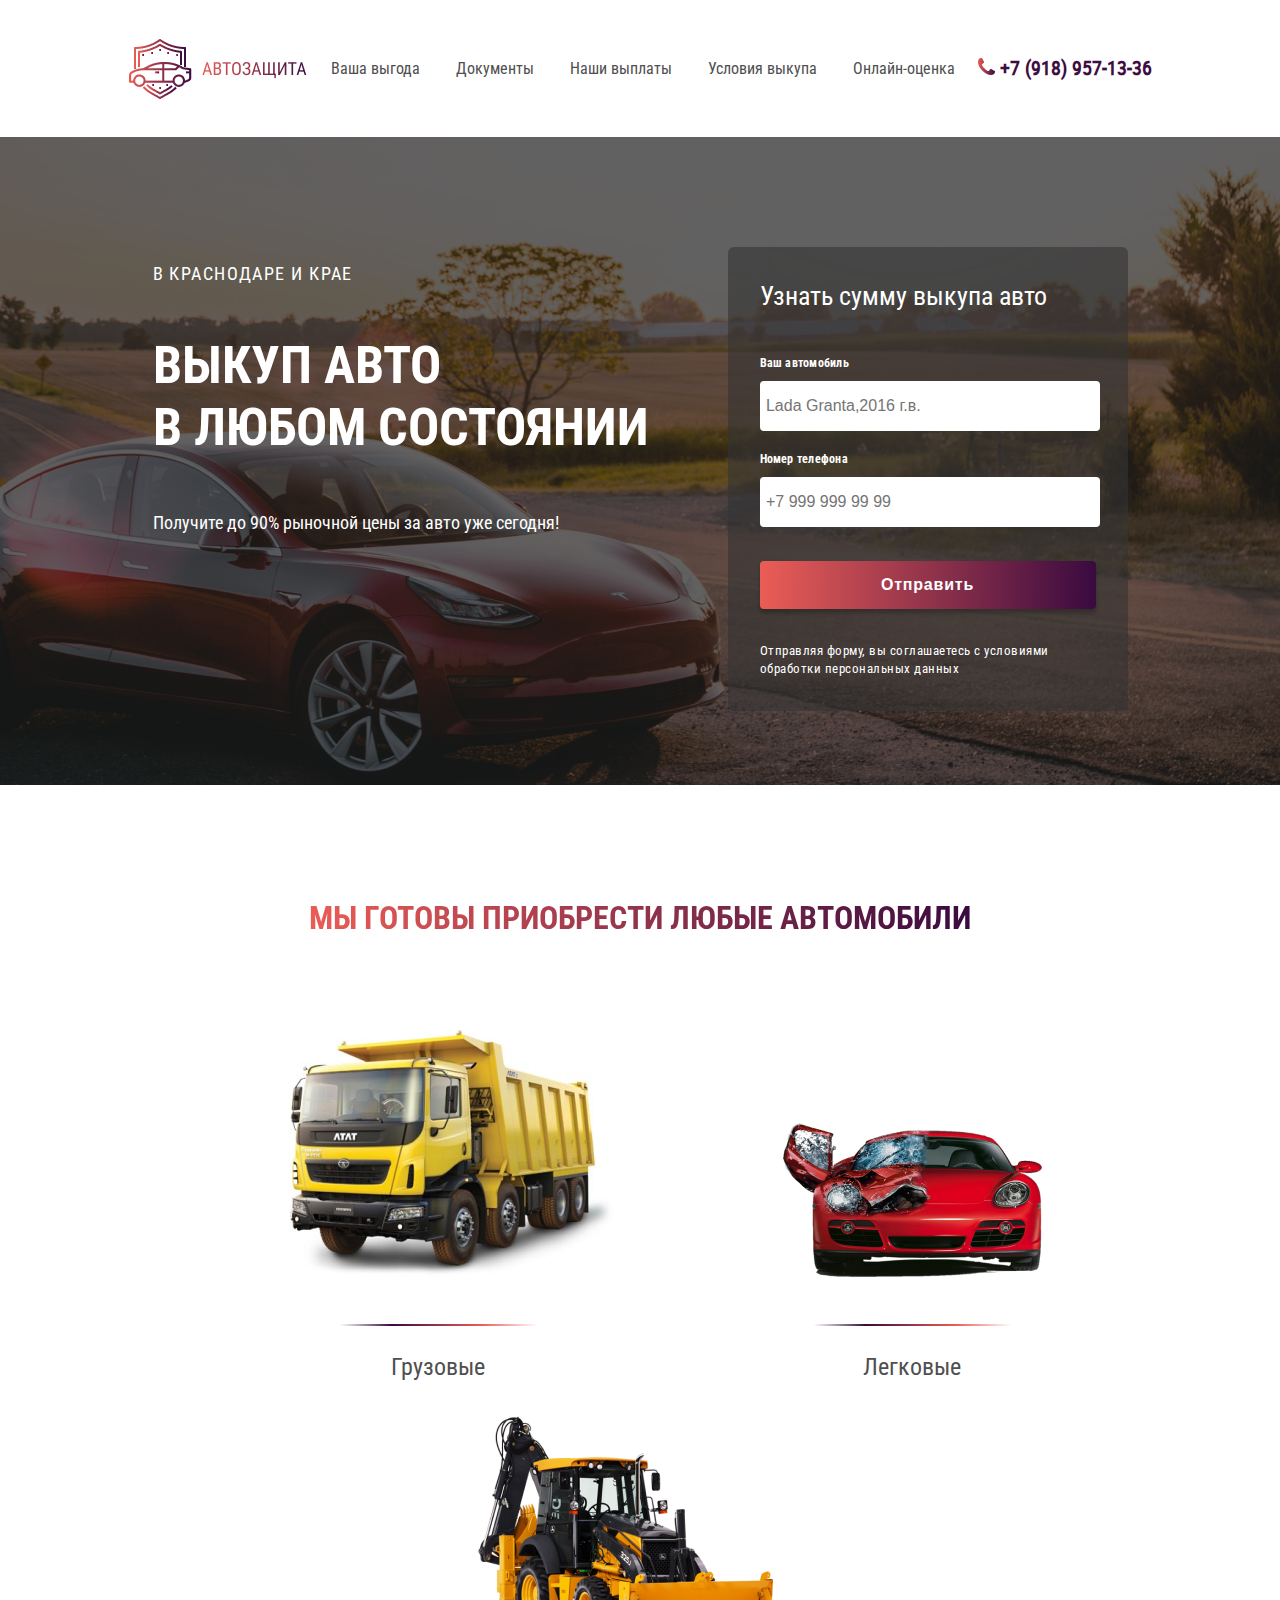
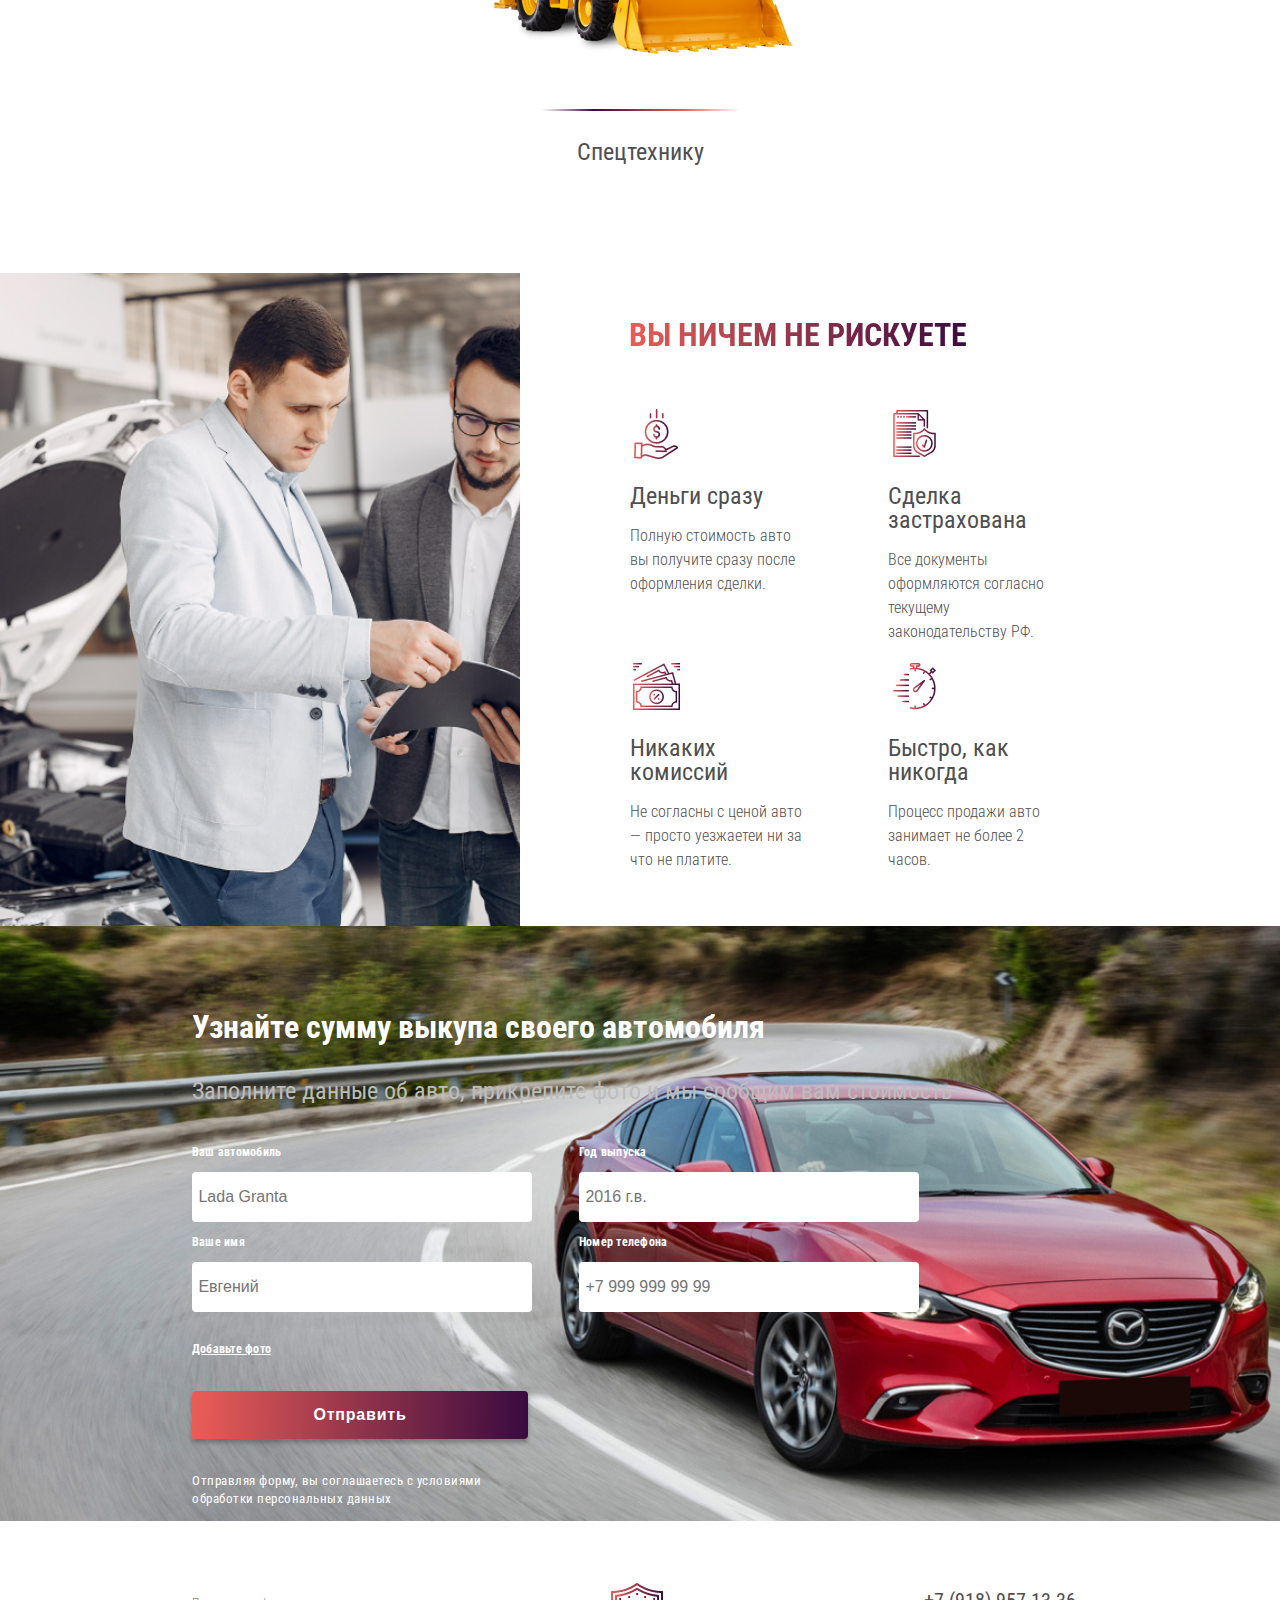
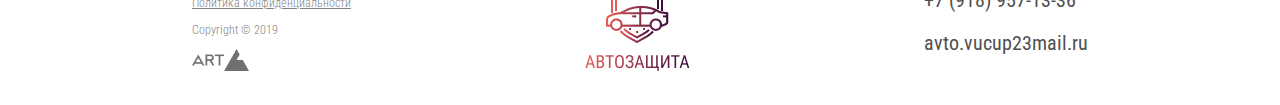
<file: index.html>
<!DOCTYPE html>
<html lang="en">
<head>
    <meta charset="UTF-8">
    <meta name="viewport" content="width=device-width, initial-scale=1.0">
    <link rel="stylesheet" href="css/style.css">
    <link rel="preconnect" href="https://fonts.gstatic.com">
    <link href="https://fonts.googleapis.com/css2?family=Roboto+Condensed:wght@300;400;700&display=swap" rel="stylesheet">
    <title>testArt6</title>
</head>
<body>
    <div class="header">
        <div class="main__header">
            <div class="header-logo">
                <img src="img/logo.png" alt="Логотип фирмы">
            </div>
            <div class="header__menu">
                <ul class="menu__list">
                    <li class="list-item">
                        <a href="#">
                            Ваша выгода
                        </a>
                    </li>
                    <li class="list-item">
                        <a href="#">
                            Документы
                        </a>
                    </li>
                    <li class="list-item">
                        <a href="#">
                            Наши выплаты
                        </a>
                    </li>
                    <li class="list-item">
                        <a href="#">
                            Условия выкупа
                        </a>
                    </li>
                    <li class="list-item">
                        <a href="#">
                            Онлайн-оценка
                        </a>
                    </li>
                </ul>
            </div>
            <div class="header-phone">
                <p>
                    <img src="img/phone.png" alt="">
                    +7 (918) 957-13-36
                </p>
            </div>
        </div>

        <div class="header__picture">
            <div class="picture-cover">
                <div class="picture-container">
                    <div class="picture__description">
                        <p class="region-description">
                            В Краснодаре и крае
                        </p>
                        <span>
                            <p>
                                выкуп авто
                            <br>
                                в любом состоянии
                            </p>
                        </span>
                        <p class="price-description">
                            Получите до 90% рыночной цены за авто уже сегодня!
                        </p>
                    </div>
                    <div class="picture__form">
                        <div class="sum-form">
                            <form>
                                <p class="form-header">
                                    Узнать сумму выкупа авто
                                </p>
                                <p class="input-name" >
                                    Ваш автомобиль<br>
                                </p>
                                <input placeholder=" Ladа Granta,2016 г.в." type="text">
                                <p  class="input-name">
                                    Номер телефона<br>
                                </p>
                                <input placeholder=" +7 999 999 99 99" type="tel">
                                <div class="button header-button">
                                    <button class="btn">
                                        Отправить
                                    </button>
                                    <p class="form-agreement">
                                        Отправляя форму, вы соглашаетесь с условиями
                                        <br>
                                        обработки персональных данных
                                    </p>
                                </div>
                            </form>
                        </div>
                    </div>
                </div>
            </div>
        </div>
    </div>
    <div class="section-car">
        <h2>
            <span class="title__text">Мы готовы приобрести любые автомобили</span>
        </h2>
        <div class="cars__model">
            <a href="#">
                <div class="model__heavy">
                    <img src="img/heavy.png" alt="">
                    <hr>
                    <p class="model__text">
                        Грузовые
                    </p>
                </div>
            </a>
            <a href="#">
                <div class="model__light">
                    <img src="img/light.png" alt="">
                    <hr>
                    <p class="model__text">
                        Легковые
                    </p>
                </div>
            </a>
            <a href="#">
                <div class="model__special">
                    <img src="img/special.png" alt="">
                    <hr>
                    <p class="model__text">
                        Спецтехнику
                    </p>
                </div>
            </a>
        </div>
    </div>
    <div class="section-conditions ">
        <div class="conditions">
            <div class="condition__picture">
                <img src="img/guys.png" alt="">
            </div>
            <div class="condition__table">
                <div class="condition__title">
                    <h3>
                        <span class="title__text">Вы ничем не рискуете</span>
                    </h3>
                </div>
                <div class="table__item">
                    <img src="img/hand.png" alt="">
                    <h4 class="table__item-title">
                        Деньги сразу
                    </h4>
                    <p class="table__item-text">
                        Полную стоимость авто вы получите сразу после оформления сделки.
                    </p>
                </div>
                <div class="table__item">
                    <img src="img/calendar.png" alt="">
                    <h4 class="table__item-title">
                        Сделка застрахована
                    </h4>
                    <p class="table__item-text">
                        Все документы оформляются
                        согласно текущему законодательству РФ.
                    </p>
                </div>
                <div class="table__item">
                    <img src="img/money.png" alt="">
                    <h4 class="table__item-title">
                        Никаких комиссий
                    </h4>
                    <p class="table__item-text">
                        Не согласны с ценой авто — просто уезжаетеи ни за что не платите.
                    </p>
                </div>
                <div class="table__item">
                    <img src="img/time.png" alt="">
                    <h4 class="table__item-title">
                        Быстро, как никогда
                    </h4>
                    <p class="table__item-text">
                        Процесс продажи авто занимает не более 2 часов.
                    </p>
                </div>
            </div>
        </div>
    </div>
    <div class="footer">
        <div class="footer-picture">
            <div class="footer__form-wrapper container">
                <div class="footer__form-title">
                    <h6>
                        Узнайте сумму выкупа своего автомобиля
                    </h6>
                    <p class="footer__form-subtitle">
                        Заполните данные об авто, прикрепите фото и мы сообщим вам стоимость
                    </p>
                </div>
                <div>
                    <form class="footer__form-main">
                        <div class="footer__form">
                            <p>
                                Ваш автомобиль<br>
                            </p>
                            <input class="footer-input" placeholder=" Lada Granta" type="text">
                            <p>
                                Ваше имя<br>
                            </p>
                            <input class="footer-input" placeholder=" Евгений" type="tel">
                        </div>
                        <div class="footer__form">
                            <p>
                                Год выпуска<br>
                            </p>
                            <input class="footer-input" placeholder=" 2016 г.в." type="text">

                            <p>
                                Номер телефона<br>
                            </p>
                            <input class="footer-input" placeholder=" +7 999 999 99 99" type="tel">
                        </div>
                    </form>
                </div>
                <div class="send-button">
                    <div class="add-photo">
                        <a href="#">
                            Добавьте фото
                        </a>
                    </div>
                    <div class="button footer-button">
                        <button class="btn">
                            Отправить
                        </button>
                        <p class="form-agreement">
                            Отправляя форму, вы соглашаетесь с условиями
                            <br>
                            обработки персональных данных
                        </p>
                    </div>
                </div>
            </div>
        </div>
        <div class="footer__feedback">
            <div class="feedback__container">
                <div class="copyright">
                    <a href="#">
                        Политика конфиденциальности
                    </a>
                    <p>
                        Copyright © 2019
                    </p>
                    <img src="img/art.png" alt="">
                </div>
                <div class="feedback-logo">
                    <img src="img/logoFooter.png" alt="">
                </div>
                <div class="mail">
                    <p>
                        +7 (918) 957-13-36
                    </p>
                    <p>
                        avto.vucup23mail.ru
                    </p>
                </div>
            </div>
        </div>
    </div>
</body>
</html>
</file>
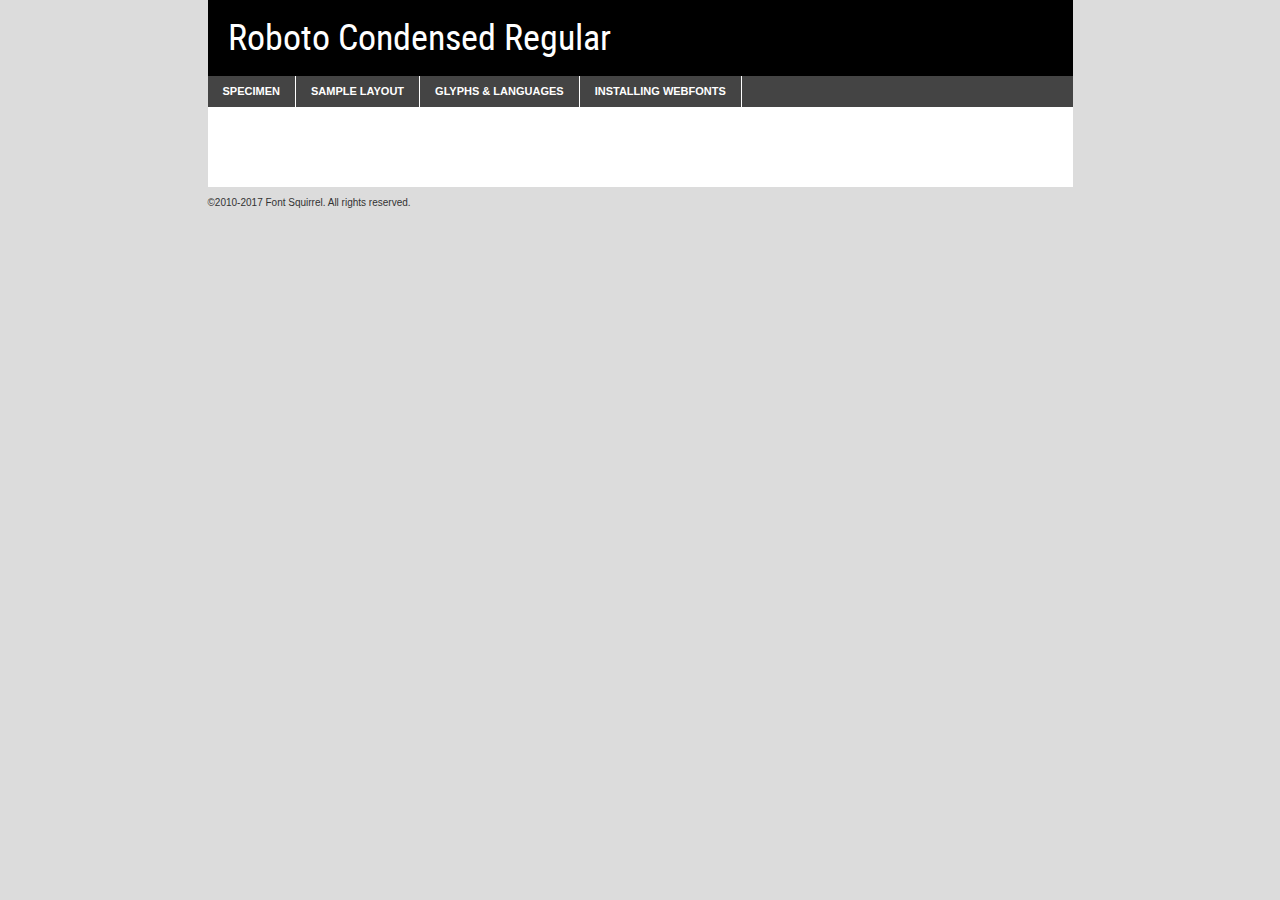
<file: fonts/robotocondensed-regular-demo.html>
<!DOCTYPE html PUBLIC "-//W3C//DTD XHTML 1.0 Transitional//EN"
	"http://www.w3.org/TR/xhtml1/DTD/xhtml1-transitional.dtd">

<html xmlns="http://www.w3.org/1999/xhtml" xml:lang="en" lang="en">
<head>
	<meta http-equiv="Content-Type" content="text/html; charset=utf-8" />
	<script src="http://ajax.googleapis.com/ajax/libs/jquery/1.7.2/jquery.min.js" type="text/javascript" charset="utf-8"></script>
	<script type="text/javascript">
	(function($){$.fn.easyTabs=function(option){var param=jQuery.extend({fadeSpeed:"fast",defaultContent:1,activeClass:'active'},option);$(this).each(function(){var thisId="#"+this.id;if(param.defaultContent==''){param.defaultContent=1;}
	if(typeof param.defaultContent=="number")
	{var defaultTab=$(thisId+" .tabs li:eq("+(param.defaultContent-1)+") a").attr('href').substr(1);}else{var defaultTab=param.defaultContent;}
	$(thisId+" .tabs li a").each(function(){var tabToHide=$(this).attr('href').substr(1);$("#"+tabToHide).addClass('easytabs-tab-content');});hideAll();changeContent(defaultTab);function hideAll(){$(thisId+" .easytabs-tab-content").hide();}
	function changeContent(tabId){hideAll();$(thisId+" .tabs li").removeClass(param.activeClass);$(thisId+" .tabs li a[href=#"+tabId+"]").closest('li').addClass(param.activeClass);if(param.fadeSpeed!="none")
	{$(thisId+" #"+tabId).fadeIn(param.fadeSpeed);}else{$(thisId+" #"+tabId).show();}}
	$(thisId+" .tabs li").click(function(){var tabId=$(this).find('a').attr('href').substr(1);changeContent(tabId);return false;});});}})(jQuery);
	</script>
	<link rel="stylesheet" href="specimen_files/specimen_stylesheet.css" type="text/css" charset="utf-8" />
	<link rel="stylesheet" href="stylesheet.css" type="text/css" charset="utf-8" />

	<style type="text/css">
					body{
				font-family: 'roboto_condensedregular';
							}
		</style>

	<title>Roboto Condensed Regular Specimen</title>
	
	
	<script type="text/javascript" charset="utf-8">
		$(document).ready(function() {
			$('#container').easyTabs({defaultContent:1});
		});
	</script>
</head>

<body>
<div id="container">
	<div id="header">
		Roboto Condensed Regular	</div>
	<ul class="tabs">
		<li><a href="#specimen">Specimen</a></li>
		<li><a href="#layout">Sample Layout</a></li>
				<li><a href="#glyphs">Glyphs &amp; Languages</a></li>
		<li><a href="#installing">Installing Webfonts</a></li>
		
	</ul>
	
	<div id="main_content">

		
			<div id="specimen">
		
				<div class="section">
					<div class="grid12 firstcol">
						<div class="huge">AaBb</div>
					</div>
				</div>
		
				<div class="section">
					<div class="glyph_range">A&#x200B;B&#x200b;C&#x200b;D&#x200b;E&#x200b;F&#x200b;G&#x200b;H&#x200b;I&#x200b;J&#x200b;K&#x200b;L&#x200b;M&#x200b;N&#x200b;O&#x200b;P&#x200b;Q&#x200b;R&#x200b;S&#x200b;T&#x200b;U&#x200b;V&#x200b;W&#x200b;X&#x200b;Y&#x200b;Z&#x200b;a&#x200b;b&#x200b;c&#x200b;d&#x200b;e&#x200b;f&#x200b;g&#x200b;h&#x200b;i&#x200b;j&#x200b;k&#x200b;l&#x200b;m&#x200b;n&#x200b;o&#x200b;p&#x200b;q&#x200b;r&#x200b;s&#x200b;t&#x200b;u&#x200b;v&#x200b;w&#x200b;x&#x200b;y&#x200b;z&#x200b;1&#x200b;2&#x200b;3&#x200b;4&#x200b;5&#x200b;6&#x200b;7&#x200b;8&#x200b;9&#x200b;0&#x200b;&amp;&#x200b;.&#x200b;,&#x200b;?&#x200b;!&#x200b;&#64;&#x200b;(&#x200b;)&#x200b;#&#x200b;$&#x200b;%&#x200b;*&#x200b;+&#x200b;-&#x200b;=&#x200b;:&#x200b;;</div>
				</div>
				<div class="section">
					<div class="grid12 firstcol">
						<table class="sample_table">
							<tr><td>10</td><td class="size10">abcdefghijklmnopqrstuvwxyzABCDEFGHIJKLMNOPQRSTUVWXYZ0123456789abcdefghijklmnopqrstuvwxyzABCDEFGHIJKLMNOPQRSTUVWXYZ0123456789abcdefghijklmnopqrstuvwxyzABCDEFGHIJKLMNOPQRSTUVWXYZ</td></tr>
							<tr><td>11</td><td class="size11">abcdefghijklmnopqrstuvwxyzABCDEFGHIJKLMNOPQRSTUVWXYZ0123456789abcdefghijklmnopqrstuvwxyzABCDEFGHIJKLMNOPQRSTUVWXYZ0123456789abcdefghijklmnopqrstuvwxyzABCDEFGHIJKLMNOPQRSTUVWXYZ</td></tr>
							<tr><td>12</td><td class="size12">abcdefghijklmnopqrstuvwxyzABCDEFGHIJKLMNOPQRSTUVWXYZ0123456789abcdefghijklmnopqrstuvwxyzABCDEFGHIJKLMNOPQRSTUVWXYZ0123456789abcdefghijklmnopqrstuvwxyzABCDEFGHIJKLMNOPQRSTUVWXYZ</td></tr>
							<tr><td>13</td><td class="size13">abcdefghijklmnopqrstuvwxyzABCDEFGHIJKLMNOPQRSTUVWXYZ0123456789abcdefghijklmnopqrstuvwxyzABCDEFGHIJKLMNOPQRSTUVWXYZ0123456789abcdefghijklmnopqrstuvwxyzABCDEFGHIJKLMNOPQRSTUVWXYZ</td></tr>
							<tr><td>14</td><td class="size14">abcdefghijklmnopqrstuvwxyzABCDEFGHIJKLMNOPQRSTUVWXYZ0123456789abcdefghijklmnopqrstuvwxyzABCDEFGHIJKLMNOPQRSTUVWXYZ0123456789abcdefghijklmnopqrstuvwxyzABCDEFGHIJKLMNOPQRSTUVWXYZ</td></tr>
							<tr><td>16</td><td class="size16">abcdefghijklmnopqrstuvwxyzABCDEFGHIJKLMNOPQRSTUVWXYZ0123456789abcdefghijklmnopqrstuvwxyzABCDEFGHIJKLMNOPQRSTUVWXYZ</td></tr>
							<tr><td>18</td><td class="size18">abcdefghijklmnopqrstuvwxyzABCDEFGHIJKLMNOPQRSTUVWXYZ0123456789abcdefghijklmnopqrstuvwxyzABCDEFGHIJKLMNOPQRSTUVWXYZ</td></tr>
							<tr><td>20</td><td class="size20">abcdefghijklmnopqrstuvwxyzABCDEFGHIJKLMNOPQRSTUVWXYZ0123456789abcdefghijklmnopqrstuvwxyzABCDEFGHIJKLMNOPQRSTUVWXYZ</td></tr>
							<tr><td>24</td><td class="size24">abcdefghijklmnopqrstuvwxyzABCDEFGHIJKLMNOPQRSTUVWXYZ0123456789abcdefghijklmnopqrstuvwxyzABCDEFGHIJKLMNOPQRSTUVWXYZ</td></tr>
							<tr><td>30</td><td class="size30">abcdefghijklmnopqrstuvwxyzABCDEFGHIJKLMNOPQRSTUVWXYZ0123456789abcdefghijklmnopqrstuvwxyzABCDEFGHIJKLMNOPQRSTUVWXYZ</td></tr>
							<tr><td>36</td><td class="size36">abcdefghijklmnopqrstuvwxyzABCDEFGHIJKLMNOPQRSTUVWXYZ0123456789abcdefghijklmnopqrstuvwxyzABCDEFGHIJKLMNOPQRSTUVWXYZ</td></tr>
							<tr><td>48</td><td class="size48">abcdefghijklmnopqrstuvwxyzABCDEFGHIJKLMNOPQRSTUVWXYZ0123456789abcdefghijklmnopqrstuvwxyzABCDEFGHIJKLMNOPQRSTUVWXYZ</td></tr>
							<tr><td>60</td><td class="size60">abcdefghijklmnopqrstuvwxyzABCDEFGHIJKLMNOPQRSTUVWXYZ0123456789abcdefghijklmnopqrstuvwxyzABCDEFGHIJKLMNOPQRSTUVWXYZ</td></tr>
							<tr><td>72</td><td class="size72">abcdefghijklmnopqrstuvwxyzABCDEFGHIJKLMNOPQRSTUVWXYZ0123456789abcdefghijklmnopqrstuvwxyzABCDEFGHIJKLMNOPQRSTUVWXYZ</td></tr>
							<tr><td>90</td><td class="size90">abcdefghijklmnopqrstuvwxyzABCDEFGHIJKLMNOPQRSTUVWXYZ0123456789abcdefghijklmnopqrstuvwxyzABCDEFGHIJKLMNOPQRSTUVWXYZ</td></tr>
						</table>
				
					</div>
			
				</div>
		
		
		
								<div class="section" id="bodycomparison">


										<div id="xheight">
				<div class="fontbody">&#x25FC;&#x25FC;&#x25FC;&#x25FC;&#x25FC;&#x25FC;&#x25FC;&#x25FC;&#x25FC;&#x25FC;&#x25FC;&#x25FC;&#x25FC;&#x25FC;&#x25FC;&#x25FC;&#x25FC;&#x25FC;&#x25FC;&#x25FC;&#x25FC;&#x25FC;&#x25FC;&#x25FC;&#x25FC;&#x25FC;&#x25FC;&#x25FC;&#x25FC;&#x25FC;&#x25FC;&#x25FC;&#x25FC;&#x25FC;&#x25FC;&#x25FC;&#x25FC;&#x25FC;&#x25FC;&#x25FC;&#x25FC;&#x25FC;&#x25FC;&#x25FC;&#x25FC;&#x25FC;&#x25FC;&#x25FC;&#x25FC;&#x25FC;&#x25FC;&#x25FC;&#x25FC;&#x25FC;&#x25FC;&#x25FC;&#x25FC;&#x25FC;&#x25FC;&#x25FC;&#x25FC;&#x25FC;&#x25FC;&#x25FC;&#x25FC;&#x25FC;&#x25FC;&#x25FC;&#x25FC;&#x25FC;&#x25FC;&#x25FC;&#x25FC;&#x25FC;&#x25FC;&#x25FC;&#x25FC;&#x25FC;&#x25FC;&#x25FC;&#x25FC;&#x25FC;&#x25FC;&#x25FC;&#x25FC;&#x25FC;&#x25FC;&#x25FC;&#x25FC;&#x25FC;&#x25FC;&#x25FC;&#x25FC;&#x25FC;&#x25FC;&#x25FC;&#x25FC;&#x25FC;&#x25FC;body</div><div class="arialbody">body</div><div class="verdanabody">body</div><div class="georgiabody">body</div></div>
										<div class="fontbody" style="z-index:1">
											body<span>Roboto Condensed Regular</span>
										</div>
										<div class="arialbody" style="z-index:1">
											body<span>Arial</span>
										</div>
										<div class="verdanabody" style="z-index:1">
											body<span>Verdana</span>
										</div>
										<div class="georgiabody" style="z-index:1">
											body<span>Georgia</span>
										</div>



								</div>
		
		
				<div class="section psample psample_row1" id="">
					
					<div class="grid2 firstcol">
						<p class="size10"><span>10.</span>Aenean lacinia bibendum nulla sed consectetur. Fusce dapibus, tellus ac cursus commodo, tortor mauris condimentum nibh, ut fermentum massa justo sit amet risus. Nullam id dolor id nibh ultricies vehicula ut id elit. Cum sociis natoque penatibus et magnis dis parturient montes, nascetur ridiculus mus. Nulla vitae elit libero, a pharetra augue.</p>
			
					</div>
					<div class="grid3">
						<p class="size11"><span>11.</span>Aenean lacinia bibendum nulla sed consectetur. Fusce dapibus, tellus ac cursus commodo, tortor mauris condimentum nibh, ut fermentum massa justo sit amet risus. Nullam id dolor id nibh ultricies vehicula ut id elit. Cum sociis natoque penatibus et magnis dis parturient montes, nascetur ridiculus mus. Nulla vitae elit libero, a pharetra augue.</p>
			
					</div>
					<div class="grid3">
						<p class="size12"><span>12.</span>Aenean lacinia bibendum nulla sed consectetur. Fusce dapibus, tellus ac cursus commodo, tortor mauris condimentum nibh, ut fermentum massa justo sit amet risus. Nullam id dolor id nibh ultricies vehicula ut id elit. Cum sociis natoque penatibus et magnis dis parturient montes, nascetur ridiculus mus. Nulla vitae elit libero, a pharetra augue.</p>
			
					</div>
					<div class="grid4">
						<p class="size13"><span>13.</span>Aenean lacinia bibendum nulla sed consectetur. Fusce dapibus, tellus ac cursus commodo, tortor mauris condimentum nibh, ut fermentum massa justo sit amet risus. Nullam id dolor id nibh ultricies vehicula ut id elit. Cum sociis natoque penatibus et magnis dis parturient montes, nascetur ridiculus mus. Nulla vitae elit libero, a pharetra augue.</p>
			
					</div>
					<div class="white_blend"></div>
					
				</div>
				<div class="section psample psample_row2" id="">
					<div class="grid3 firstcol">
						<p class="size14"><span>14.</span>Aenean lacinia bibendum nulla sed consectetur. Fusce dapibus, tellus ac cursus commodo, tortor mauris condimentum nibh, ut fermentum massa justo sit amet risus. Nullam id dolor id nibh ultricies vehicula ut id elit. Cum sociis natoque penatibus et magnis dis parturient montes, nascetur ridiculus mus. Nulla vitae elit libero, a pharetra augue.</p>
			
					</div>
					<div class="grid4">
						<p class="size16"><span>16.</span>Aenean lacinia bibendum nulla sed consectetur. Fusce dapibus, tellus ac cursus commodo, tortor mauris condimentum nibh, ut fermentum massa justo sit amet risus. Nullam id dolor id nibh ultricies vehicula ut id elit. Cum sociis natoque penatibus et magnis dis parturient montes, nascetur ridiculus mus. Nulla vitae elit libero, a pharetra augue.</p>
			
					</div>
					<div class="grid5">
						<p class="size18"><span>18.</span>Aenean lacinia bibendum nulla sed consectetur. Fusce dapibus, tellus ac cursus commodo, tortor mauris condimentum nibh, ut fermentum massa justo sit amet risus. Nullam id dolor id nibh ultricies vehicula ut id elit. Cum sociis natoque penatibus et magnis dis parturient montes, nascetur ridiculus mus. Nulla vitae elit libero, a pharetra augue.</p>
			
					</div>

					<div class="white_blend"></div>

				</div>
				
				<div class="section psample psample_row3" id="">
					<div class="grid5 firstcol">
						<p class="size20"><span>20.</span>Aenean lacinia bibendum nulla sed consectetur. Fusce dapibus, tellus ac cursus commodo, tortor mauris condimentum nibh, ut fermentum massa justo sit amet risus. Nullam id dolor id nibh ultricies vehicula ut id elit. Cum sociis natoque penatibus et magnis dis parturient montes, nascetur ridiculus mus. Nulla vitae elit libero, a pharetra augue.</p>
					</div>
					<div class="grid7">
						<p class="size24"><span>24.</span>Aenean lacinia bibendum nulla sed consectetur. Fusce dapibus, tellus ac cursus commodo, tortor mauris condimentum nibh, ut fermentum massa justo sit amet risus. Nullam id dolor id nibh ultricies vehicula ut id elit. Cum sociis natoque penatibus et magnis dis parturient montes, nascetur ridiculus mus. Nulla vitae elit libero, a pharetra augue.</p>
					</div>
					
					<div class="white_blend"></div>
					
				</div>
				
				<div class="section psample psample_row4" id="">
					<div class="grid12 firstcol">
						<p class="size30"><span>30.</span>Aenean lacinia bibendum nulla sed consectetur. Fusce dapibus, tellus ac cursus commodo, tortor mauris condimentum nibh, ut fermentum massa justo sit amet risus. Nullam id dolor id nibh ultricies vehicula ut id elit. Cum sociis natoque penatibus et magnis dis parturient montes, nascetur ridiculus mus. Nulla vitae elit libero, a pharetra augue.</p>
					</div>
					<div class="white_blend"></div>
					
				</div>
				
				
				
				<div class="section psample psample_row1 fullreverse">
					<div class="grid2 firstcol">
						<p class="size10"><span>10.</span>Aenean lacinia bibendum nulla sed consectetur. Fusce dapibus, tellus ac cursus commodo, tortor mauris condimentum nibh, ut fermentum massa justo sit amet risus. Nullam id dolor id nibh ultricies vehicula ut id elit. Cum sociis natoque penatibus et magnis dis parturient montes, nascetur ridiculus mus. Nulla vitae elit libero, a pharetra augue.</p>
			
					</div>
					<div class="grid3">
						<p class="size11"><span>11.</span>Aenean lacinia bibendum nulla sed consectetur. Fusce dapibus, tellus ac cursus commodo, tortor mauris condimentum nibh, ut fermentum massa justo sit amet risus. Nullam id dolor id nibh ultricies vehicula ut id elit. Cum sociis natoque penatibus et magnis dis parturient montes, nascetur ridiculus mus. Nulla vitae elit libero, a pharetra augue.</p>
			
					</div>
					<div class="grid3">
						<p class="size12"><span>12.</span>Aenean lacinia bibendum nulla sed consectetur. Fusce dapibus, tellus ac cursus commodo, tortor mauris condimentum nibh, ut fermentum massa justo sit amet risus. Nullam id dolor id nibh ultricies vehicula ut id elit. Cum sociis natoque penatibus et magnis dis parturient montes, nascetur ridiculus mus. Nulla vitae elit libero, a pharetra augue.</p>
			
					</div>
					<div class="grid4">
						<p class="size13"><span>13.</span>Aenean lacinia bibendum nulla sed consectetur. Fusce dapibus, tellus ac cursus commodo, tortor mauris condimentum nibh, ut fermentum massa justo sit amet risus. Nullam id dolor id nibh ultricies vehicula ut id elit. Cum sociis natoque penatibus et magnis dis parturient montes, nascetur ridiculus mus. Nulla vitae elit libero, a pharetra augue.</p>
			
					</div>
					<div class="black_blend"></div>
					
				</div>
				
				<div class="section psample psample_row2 fullreverse">
					<div class="grid3 firstcol">
						<p class="size14"><span>14.</span>Aenean lacinia bibendum nulla sed consectetur. Fusce dapibus, tellus ac cursus commodo, tortor mauris condimentum nibh, ut fermentum massa justo sit amet risus. Nullam id dolor id nibh ultricies vehicula ut id elit. Cum sociis natoque penatibus et magnis dis parturient montes, nascetur ridiculus mus. Nulla vitae elit libero, a pharetra augue.</p>
			
					</div>
					<div class="grid4">
						<p class="size16"><span>16.</span>Aenean lacinia bibendum nulla sed consectetur. Fusce dapibus, tellus ac cursus commodo, tortor mauris condimentum nibh, ut fermentum massa justo sit amet risus. Nullam id dolor id nibh ultricies vehicula ut id elit. Cum sociis natoque penatibus et magnis dis parturient montes, nascetur ridiculus mus. Nulla vitae elit libero, a pharetra augue.</p>
			
					</div>
					<div class="grid5">
						<p class="size18"><span>18.</span>Aenean lacinia bibendum nulla sed consectetur. Fusce dapibus, tellus ac cursus commodo, tortor mauris condimentum nibh, ut fermentum massa justo sit amet risus. Nullam id dolor id nibh ultricies vehicula ut id elit. Cum sociis natoque penatibus et magnis dis parturient montes, nascetur ridiculus mus. Nulla vitae elit libero, a pharetra augue.</p>
			
					</div>
					<div class="black_blend"></div>

				</div>
				
				<div class="section psample fullreverse psample_row3" id="">
					<div class="grid5 firstcol">
						<p class="size20"><span>20.</span>Aenean lacinia bibendum nulla sed consectetur. Fusce dapibus, tellus ac cursus commodo, tortor mauris condimentum nibh, ut fermentum massa justo sit amet risus. Nullam id dolor id nibh ultricies vehicula ut id elit. Cum sociis natoque penatibus et magnis dis parturient montes, nascetur ridiculus mus. Nulla vitae elit libero, a pharetra augue.</p>
					</div>
					<div class="grid7">
						<p class="size24"><span>24.</span>Aenean lacinia bibendum nulla sed consectetur. Fusce dapibus, tellus ac cursus commodo, tortor mauris condimentum nibh, ut fermentum massa justo sit amet risus. Nullam id dolor id nibh ultricies vehicula ut id elit. Cum sociis natoque penatibus et magnis dis parturient montes, nascetur ridiculus mus. Nulla vitae elit libero, a pharetra augue.</p>
					</div>
					
					<div class="black_blend"></div>
					
				</div>
				
				<div class="section psample fullreverse psample_row4" id="" style="border-bottom: 20px #000 solid;">
					<div class="grid12 firstcol">
						<p class="size30"><span>30.</span>Aenean lacinia bibendum nulla sed consectetur. Fusce dapibus, tellus ac cursus commodo, tortor mauris condimentum nibh, ut fermentum massa justo sit amet risus. Nullam id dolor id nibh ultricies vehicula ut id elit. Cum sociis natoque penatibus et magnis dis parturient montes, nascetur ridiculus mus. Nulla vitae elit libero, a pharetra augue.</p>
					</div>
					<div class="black_blend"></div>
					
				</div>
				
				
				
				
			</div>
			
			<div id="layout">
				
				<div class="section">
					
					<div class="grid12 firstcol">
						<h1>Lorem Ipsum Dolor</h1>
						<h2>Etiam porta sem malesuada magna mollis euismod</h2>
						
						<p class="byline">By <a href="#link">Aenean Lacinia</a></p>
					</div>
				</div>
				<div class="section">
					<div class="grid8 firstcol">
						<p class="large">Donec sed odio dui. Morbi leo risus, porta ac consectetur ac, vestibulum at eros. Fusce dapibus, tellus ac cursus commodo, tortor mauris condimentum nibh, ut fermentum massa justo sit amet risus. </p>

						
						<h3>Pellentesque ornare sem</h3>

						<p>Maecenas sed diam eget risus varius blandit sit amet non magna. Maecenas faucibus mollis interdum. Donec ullamcorper nulla non metus auctor fringilla. Nullam id dolor id nibh ultricies vehicula ut id elit. Nullam id dolor id nibh ultricies vehicula ut id elit. </p>

						<p>Aenean eu leo quam. Pellentesque ornare sem lacinia quam venenatis vestibulum. Lorem ipsum dolor sit amet, consectetur adipiscing elit. Cum sociis natoque penatibus et magnis dis parturient montes, nascetur ridiculus mus. </p>

						<p>Nulla vitae elit libero, a pharetra augue. Praesent commodo cursus magna, vel scelerisque nisl consectetur et. Aenean lacinia bibendum nulla sed consectetur. </p>

						<p>Nullam quis risus eget urna mollis ornare vel eu leo. Nullam quis risus eget urna mollis ornare vel eu leo. Maecenas sed diam eget risus varius blandit sit amet non magna. Donec ullamcorper nulla non metus auctor fringilla. </p>

						<h3>Cras mattis consectetur</h3>

						<p>Aenean eu leo quam. Pellentesque ornare sem lacinia quam venenatis vestibulum. Aenean lacinia bibendum nulla sed consectetur. Integer posuere erat a ante venenatis dapibus posuere velit aliquet. Cras mattis consectetur purus sit amet fermentum. </p>

						<p>Nullam id dolor id nibh ultricies vehicula ut id elit. Nullam quis risus eget urna mollis ornare vel eu leo. Cras mattis consectetur purus sit amet fermentum.</p>
					</div>
					
					<div class="grid4 sidebar">
						
						<div class="box reverse">
							<p class="last">Nullam quis risus eget urna mollis ornare vel eu leo. Donec ullamcorper nulla non metus auctor fringilla. Cras mattis consectetur purus sit amet fermentum. Sed posuere consectetur est at lobortis. Lorem ipsum dolor sit amet, consectetur adipiscing elit. </p>
						</div>
						
						<p class="caption">Maecenas sed diam eget risus varius.</p>

						<p>Vestibulum id ligula porta felis euismod semper. Integer posuere erat a ante venenatis dapibus posuere velit aliquet. Vestibulum id ligula porta felis euismod semper. Sed posuere consectetur est at lobortis. Maecenas sed diam eget risus varius blandit sit amet non magna. Fusce dapibus, tellus ac cursus commodo, tortor mauris condimentum nibh, ut fermentum massa justo sit amet risus. </p>

					

						<p>Duis mollis, est non commodo luctus, nisi erat porttitor ligula, eget lacinia odio sem nec elit. Aenean lacinia bibendum nulla sed consectetur. Vivamus sagittis lacus vel augue laoreet rutrum faucibus dolor auctor. Aenean lacinia bibendum nulla sed consectetur. Nullam quis risus eget urna mollis ornare vel eu leo. </p>

						<p>Praesent commodo cursus magna, vel scelerisque nisl consectetur et. Donec ullamcorper nulla non metus auctor fringilla. Maecenas faucibus mollis interdum. Fusce dapibus, tellus ac cursus commodo, tortor mauris condimentum nibh, ut fermentum massa justo sit amet risus. </p>

					</div>
				</div>
				
			</div>


			



		<div id="glyphs">
			<div class="section">
				<div class="grid12 firstcol">
			
				<h1>Language Support</h1>
				<p>The subset of Roboto Condensed Regular in this kit supports the following languages:<br />
			
					Cyrillic, English, Arrernte, Bislama, Cebuano, Fijian, Gilbertese, Hmong, Ibanag, Iloko_ilokano, Interglossa_glosa, Interlingua, Lojban, Norfolk_pitcairnese, Oromo, Rotokas, Seychelles_creole, Shona, Somali, Southern_ndebele, Swahili, Swati_swazi, Tok_pisin, Turkmen_cyrillic, Uyghur_cyrillic, Votic_cyrillic, Warlpiri, Xhosa, Zulu, Latinbasic, Ubasic, Demo, Moldovan				</p>
				<h1>Glyph Chart</h1>
				<p>The subset of Roboto Condensed Regular in this kit includes all the glyphs listed below. Unicode entities are included above each glyph to help you insert individual characters into your layout.</p>
				<div id="glyph_chart">
			
																														 <div><p>&amp;#2;</p>&#2;</div>
																				 <div><p>&amp;#13;</p>&#13;</div>
																				 <div><p>&amp;#32;</p>&#32;</div>
																				 <div><p>&amp;#33;</p>&#33;</div>
																				 <div><p>&amp;#34;</p>&#34;</div>
																				 <div><p>&amp;#35;</p>&#35;</div>
																				 <div><p>&amp;#36;</p>&#36;</div>
																				 <div><p>&amp;#37;</p>&#37;</div>
																				 <div><p>&amp;#38;</p>&#38;</div>
																				 <div><p>&amp;#39;</p>&#39;</div>
																				 <div><p>&amp;#40;</p>&#40;</div>
																				 <div><p>&amp;#41;</p>&#41;</div>
																				 <div><p>&amp;#42;</p>&#42;</div>
																				 <div><p>&amp;#43;</p>&#43;</div>
																				 <div><p>&amp;#44;</p>&#44;</div>
																				 <div><p>&amp;#45;</p>&#45;</div>
																				 <div><p>&amp;#46;</p>&#46;</div>
																				 <div><p>&amp;#47;</p>&#47;</div>
																				 <div><p>&amp;#48;</p>&#48;</div>
																				 <div><p>&amp;#49;</p>&#49;</div>
																				 <div><p>&amp;#50;</p>&#50;</div>
																				 <div><p>&amp;#51;</p>&#51;</div>
																				 <div><p>&amp;#52;</p>&#52;</div>
																				 <div><p>&amp;#53;</p>&#53;</div>
																				 <div><p>&amp;#54;</p>&#54;</div>
																				 <div><p>&amp;#55;</p>&#55;</div>
																				 <div><p>&amp;#56;</p>&#56;</div>
																				 <div><p>&amp;#57;</p>&#57;</div>
																				 <div><p>&amp;#58;</p>&#58;</div>
																				 <div><p>&amp;#59;</p>&#59;</div>
																				 <div><p>&amp;#60;</p>&#60;</div>
																				 <div><p>&amp;#61;</p>&#61;</div>
																				 <div><p>&amp;#62;</p>&#62;</div>
																				 <div><p>&amp;#63;</p>&#63;</div>
																				 <div><p>&amp;#64;</p>&#64;</div>
																				 <div><p>&amp;#65;</p>&#65;</div>
																				 <div><p>&amp;#66;</p>&#66;</div>
																				 <div><p>&amp;#67;</p>&#67;</div>
																				 <div><p>&amp;#68;</p>&#68;</div>
																				 <div><p>&amp;#69;</p>&#69;</div>
																				 <div><p>&amp;#70;</p>&#70;</div>
																				 <div><p>&amp;#71;</p>&#71;</div>
																				 <div><p>&amp;#72;</p>&#72;</div>
																				 <div><p>&amp;#73;</p>&#73;</div>
																				 <div><p>&amp;#74;</p>&#74;</div>
																				 <div><p>&amp;#75;</p>&#75;</div>
																				 <div><p>&amp;#76;</p>&#76;</div>
																				 <div><p>&amp;#77;</p>&#77;</div>
																				 <div><p>&amp;#78;</p>&#78;</div>
																				 <div><p>&amp;#79;</p>&#79;</div>
																				 <div><p>&amp;#80;</p>&#80;</div>
																				 <div><p>&amp;#81;</p>&#81;</div>
																				 <div><p>&amp;#82;</p>&#82;</div>
																				 <div><p>&amp;#83;</p>&#83;</div>
																				 <div><p>&amp;#84;</p>&#84;</div>
																				 <div><p>&amp;#85;</p>&#85;</div>
																				 <div><p>&amp;#86;</p>&#86;</div>
																				 <div><p>&amp;#87;</p>&#87;</div>
																				 <div><p>&amp;#88;</p>&#88;</div>
																				 <div><p>&amp;#89;</p>&#89;</div>
																				 <div><p>&amp;#90;</p>&#90;</div>
																				 <div><p>&amp;#91;</p>&#91;</div>
																				 <div><p>&amp;#92;</p>&#92;</div>
																				 <div><p>&amp;#93;</p>&#93;</div>
																				 <div><p>&amp;#94;</p>&#94;</div>
																				 <div><p>&amp;#95;</p>&#95;</div>
																				 <div><p>&amp;#96;</p>&#96;</div>
																				 <div><p>&amp;#97;</p>&#97;</div>
																				 <div><p>&amp;#98;</p>&#98;</div>
																				 <div><p>&amp;#99;</p>&#99;</div>
																				 <div><p>&amp;#100;</p>&#100;</div>
																				 <div><p>&amp;#101;</p>&#101;</div>
																				 <div><p>&amp;#102;</p>&#102;</div>
																				 <div><p>&amp;#103;</p>&#103;</div>
																				 <div><p>&amp;#104;</p>&#104;</div>
																				 <div><p>&amp;#105;</p>&#105;</div>
																				 <div><p>&amp;#106;</p>&#106;</div>
																				 <div><p>&amp;#107;</p>&#107;</div>
																				 <div><p>&amp;#108;</p>&#108;</div>
																				 <div><p>&amp;#109;</p>&#109;</div>
																				 <div><p>&amp;#110;</p>&#110;</div>
																				 <div><p>&amp;#111;</p>&#111;</div>
																				 <div><p>&amp;#112;</p>&#112;</div>
																				 <div><p>&amp;#113;</p>&#113;</div>
																				 <div><p>&amp;#114;</p>&#114;</div>
																				 <div><p>&amp;#115;</p>&#115;</div>
																				 <div><p>&amp;#116;</p>&#116;</div>
																				 <div><p>&amp;#117;</p>&#117;</div>
																				 <div><p>&amp;#118;</p>&#118;</div>
																				 <div><p>&amp;#119;</p>&#119;</div>
																				 <div><p>&amp;#120;</p>&#120;</div>
																				 <div><p>&amp;#121;</p>&#121;</div>
																				 <div><p>&amp;#122;</p>&#122;</div>
																				 <div><p>&amp;#123;</p>&#123;</div>
																				 <div><p>&amp;#124;</p>&#124;</div>
																				 <div><p>&amp;#125;</p>&#125;</div>
																				 <div><p>&amp;#126;</p>&#126;</div>
																				 <div><p>&amp;#160;</p>&#160;</div>
																				 <div><p>&amp;#162;</p>&#162;</div>
																				 <div><p>&amp;#163;</p>&#163;</div>
																				 <div><p>&amp;#165;</p>&#165;</div>
																				 <div><p>&amp;#168;</p>&#168;</div>
																				 <div><p>&amp;#169;</p>&#169;</div>
																				 <div><p>&amp;#171;</p>&#171;</div>
																				 <div><p>&amp;#173;</p>&#173;</div>
																				 <div><p>&amp;#174;</p>&#174;</div>
																				 <div><p>&amp;#180;</p>&#180;</div>
																				 <div><p>&amp;#184;</p>&#184;</div>
																				 <div><p>&amp;#187;</p>&#187;</div>
																				 <div><p>&amp;#710;</p>&#710;</div>
																				 <div><p>&amp;#730;</p>&#730;</div>
																				 <div><p>&amp;#732;</p>&#732;</div>
																				 <div><p>&amp;#1024;</p>&#1024;</div>
																				 <div><p>&amp;#1025;</p>&#1025;</div>
																				 <div><p>&amp;#1026;</p>&#1026;</div>
																				 <div><p>&amp;#1027;</p>&#1027;</div>
																				 <div><p>&amp;#1028;</p>&#1028;</div>
																				 <div><p>&amp;#1029;</p>&#1029;</div>
																				 <div><p>&amp;#1030;</p>&#1030;</div>
																				 <div><p>&amp;#1031;</p>&#1031;</div>
																				 <div><p>&amp;#1032;</p>&#1032;</div>
																				 <div><p>&amp;#1033;</p>&#1033;</div>
																				 <div><p>&amp;#1034;</p>&#1034;</div>
																				 <div><p>&amp;#1035;</p>&#1035;</div>
																				 <div><p>&amp;#1036;</p>&#1036;</div>
																				 <div><p>&amp;#1037;</p>&#1037;</div>
																				 <div><p>&amp;#1038;</p>&#1038;</div>
																				 <div><p>&amp;#1039;</p>&#1039;</div>
																				 <div><p>&amp;#1040;</p>&#1040;</div>
																				 <div><p>&amp;#1041;</p>&#1041;</div>
																				 <div><p>&amp;#1042;</p>&#1042;</div>
																				 <div><p>&amp;#1043;</p>&#1043;</div>
																				 <div><p>&amp;#1044;</p>&#1044;</div>
																				 <div><p>&amp;#1045;</p>&#1045;</div>
																				 <div><p>&amp;#1046;</p>&#1046;</div>
																				 <div><p>&amp;#1047;</p>&#1047;</div>
																				 <div><p>&amp;#1048;</p>&#1048;</div>
																				 <div><p>&amp;#1049;</p>&#1049;</div>
																				 <div><p>&amp;#1050;</p>&#1050;</div>
																				 <div><p>&amp;#1051;</p>&#1051;</div>
																				 <div><p>&amp;#1052;</p>&#1052;</div>
																				 <div><p>&amp;#1053;</p>&#1053;</div>
																				 <div><p>&amp;#1054;</p>&#1054;</div>
																				 <div><p>&amp;#1055;</p>&#1055;</div>
																				 <div><p>&amp;#1056;</p>&#1056;</div>
																				 <div><p>&amp;#1057;</p>&#1057;</div>
																				 <div><p>&amp;#1058;</p>&#1058;</div>
																				 <div><p>&amp;#1059;</p>&#1059;</div>
																				 <div><p>&amp;#1060;</p>&#1060;</div>
																				 <div><p>&amp;#1061;</p>&#1061;</div>
																				 <div><p>&amp;#1062;</p>&#1062;</div>
																				 <div><p>&amp;#1063;</p>&#1063;</div>
																				 <div><p>&amp;#1064;</p>&#1064;</div>
																				 <div><p>&amp;#1065;</p>&#1065;</div>
																				 <div><p>&amp;#1066;</p>&#1066;</div>
																				 <div><p>&amp;#1067;</p>&#1067;</div>
																				 <div><p>&amp;#1068;</p>&#1068;</div>
																				 <div><p>&amp;#1069;</p>&#1069;</div>
																				 <div><p>&amp;#1070;</p>&#1070;</div>
																				 <div><p>&amp;#1071;</p>&#1071;</div>
																				 <div><p>&amp;#1072;</p>&#1072;</div>
																				 <div><p>&amp;#1073;</p>&#1073;</div>
																				 <div><p>&amp;#1074;</p>&#1074;</div>
																				 <div><p>&amp;#1075;</p>&#1075;</div>
																				 <div><p>&amp;#1076;</p>&#1076;</div>
																				 <div><p>&amp;#1077;</p>&#1077;</div>
																				 <div><p>&amp;#1078;</p>&#1078;</div>
																				 <div><p>&amp;#1079;</p>&#1079;</div>
																				 <div><p>&amp;#1080;</p>&#1080;</div>
																				 <div><p>&amp;#1081;</p>&#1081;</div>
																				 <div><p>&amp;#1082;</p>&#1082;</div>
																				 <div><p>&amp;#1083;</p>&#1083;</div>
																				 <div><p>&amp;#1084;</p>&#1084;</div>
																				 <div><p>&amp;#1085;</p>&#1085;</div>
																				 <div><p>&amp;#1086;</p>&#1086;</div>
																				 <div><p>&amp;#1087;</p>&#1087;</div>
																				 <div><p>&amp;#1088;</p>&#1088;</div>
																				 <div><p>&amp;#1089;</p>&#1089;</div>
																				 <div><p>&amp;#1090;</p>&#1090;</div>
																				 <div><p>&amp;#1091;</p>&#1091;</div>
																				 <div><p>&amp;#1092;</p>&#1092;</div>
																				 <div><p>&amp;#1093;</p>&#1093;</div>
																				 <div><p>&amp;#1094;</p>&#1094;</div>
																				 <div><p>&amp;#1095;</p>&#1095;</div>
																				 <div><p>&amp;#1096;</p>&#1096;</div>
																				 <div><p>&amp;#1097;</p>&#1097;</div>
																				 <div><p>&amp;#1098;</p>&#1098;</div>
																				 <div><p>&amp;#1099;</p>&#1099;</div>
																				 <div><p>&amp;#1100;</p>&#1100;</div>
																				 <div><p>&amp;#1101;</p>&#1101;</div>
																				 <div><p>&amp;#1102;</p>&#1102;</div>
																				 <div><p>&amp;#1103;</p>&#1103;</div>
																				 <div><p>&amp;#1104;</p>&#1104;</div>
																				 <div><p>&amp;#1105;</p>&#1105;</div>
																				 <div><p>&amp;#1106;</p>&#1106;</div>
																				 <div><p>&amp;#1107;</p>&#1107;</div>
																				 <div><p>&amp;#1108;</p>&#1108;</div>
																				 <div><p>&amp;#1109;</p>&#1109;</div>
																				 <div><p>&amp;#1110;</p>&#1110;</div>
																				 <div><p>&amp;#1111;</p>&#1111;</div>
																				 <div><p>&amp;#1112;</p>&#1112;</div>
																				 <div><p>&amp;#1113;</p>&#1113;</div>
																				 <div><p>&amp;#1114;</p>&#1114;</div>
																				 <div><p>&amp;#1115;</p>&#1115;</div>
																				 <div><p>&amp;#1116;</p>&#1116;</div>
																				 <div><p>&amp;#1117;</p>&#1117;</div>
																				 <div><p>&amp;#1118;</p>&#1118;</div>
																				 <div><p>&amp;#1119;</p>&#1119;</div>
																				 <div><p>&amp;#1120;</p>&#1120;</div>
																				 <div><p>&amp;#1121;</p>&#1121;</div>
																				 <div><p>&amp;#1122;</p>&#1122;</div>
																				 <div><p>&amp;#1123;</p>&#1123;</div>
																				 <div><p>&amp;#1124;</p>&#1124;</div>
																				 <div><p>&amp;#1125;</p>&#1125;</div>
																				 <div><p>&amp;#1126;</p>&#1126;</div>
																				 <div><p>&amp;#1127;</p>&#1127;</div>
																				 <div><p>&amp;#1128;</p>&#1128;</div>
																				 <div><p>&amp;#1129;</p>&#1129;</div>
																				 <div><p>&amp;#1130;</p>&#1130;</div>
																				 <div><p>&amp;#1131;</p>&#1131;</div>
																				 <div><p>&amp;#1132;</p>&#1132;</div>
																				 <div><p>&amp;#1133;</p>&#1133;</div>
																				 <div><p>&amp;#1134;</p>&#1134;</div>
																				 <div><p>&amp;#1135;</p>&#1135;</div>
																				 <div><p>&amp;#1136;</p>&#1136;</div>
																				 <div><p>&amp;#1137;</p>&#1137;</div>
																				 <div><p>&amp;#1138;</p>&#1138;</div>
																				 <div><p>&amp;#1139;</p>&#1139;</div>
																				 <div><p>&amp;#1140;</p>&#1140;</div>
																				 <div><p>&amp;#1141;</p>&#1141;</div>
																				 <div><p>&amp;#1142;</p>&#1142;</div>
																				 <div><p>&amp;#1143;</p>&#1143;</div>
																				 <div><p>&amp;#1144;</p>&#1144;</div>
																				 <div><p>&amp;#1145;</p>&#1145;</div>
																				 <div><p>&amp;#1146;</p>&#1146;</div>
																				 <div><p>&amp;#1147;</p>&#1147;</div>
																				 <div><p>&amp;#1148;</p>&#1148;</div>
																				 <div><p>&amp;#1149;</p>&#1149;</div>
																				 <div><p>&amp;#1150;</p>&#1150;</div>
																				 <div><p>&amp;#1151;</p>&#1151;</div>
																				 <div><p>&amp;#1152;</p>&#1152;</div>
																				 <div><p>&amp;#1153;</p>&#1153;</div>
																				 <div><p>&amp;#1154;</p>&#1154;</div>
																				 <div><p>&amp;#1155;</p>&#1155;</div>
																				 <div><p>&amp;#1156;</p>&#1156;</div>
																				 <div><p>&amp;#1157;</p>&#1157;</div>
																				 <div><p>&amp;#1158;</p>&#1158;</div>
																				 <div><p>&amp;#1160;</p>&#1160;</div>
																				 <div><p>&amp;#1161;</p>&#1161;</div>
																				 <div><p>&amp;#1162;</p>&#1162;</div>
																				 <div><p>&amp;#1163;</p>&#1163;</div>
																				 <div><p>&amp;#1164;</p>&#1164;</div>
																				 <div><p>&amp;#1165;</p>&#1165;</div>
																				 <div><p>&amp;#1166;</p>&#1166;</div>
																				 <div><p>&amp;#1167;</p>&#1167;</div>
																				 <div><p>&amp;#1168;</p>&#1168;</div>
																				 <div><p>&amp;#1169;</p>&#1169;</div>
																				 <div><p>&amp;#1170;</p>&#1170;</div>
																				 <div><p>&amp;#1171;</p>&#1171;</div>
																				 <div><p>&amp;#1172;</p>&#1172;</div>
																				 <div><p>&amp;#1173;</p>&#1173;</div>
																				 <div><p>&amp;#1174;</p>&#1174;</div>
																				 <div><p>&amp;#1175;</p>&#1175;</div>
																				 <div><p>&amp;#1176;</p>&#1176;</div>
																				 <div><p>&amp;#1177;</p>&#1177;</div>
																				 <div><p>&amp;#1178;</p>&#1178;</div>
																				 <div><p>&amp;#1179;</p>&#1179;</div>
																				 <div><p>&amp;#1180;</p>&#1180;</div>
																				 <div><p>&amp;#1181;</p>&#1181;</div>
																				 <div><p>&amp;#1182;</p>&#1182;</div>
																				 <div><p>&amp;#1183;</p>&#1183;</div>
																				 <div><p>&amp;#1184;</p>&#1184;</div>
																				 <div><p>&amp;#1185;</p>&#1185;</div>
																				 <div><p>&amp;#1186;</p>&#1186;</div>
																				 <div><p>&amp;#1187;</p>&#1187;</div>
																				 <div><p>&amp;#1188;</p>&#1188;</div>
																				 <div><p>&amp;#1189;</p>&#1189;</div>
																				 <div><p>&amp;#1190;</p>&#1190;</div>
																				 <div><p>&amp;#1191;</p>&#1191;</div>
																				 <div><p>&amp;#1192;</p>&#1192;</div>
																				 <div><p>&amp;#1193;</p>&#1193;</div>
																				 <div><p>&amp;#1194;</p>&#1194;</div>
																				 <div><p>&amp;#1195;</p>&#1195;</div>
																				 <div><p>&amp;#1196;</p>&#1196;</div>
																				 <div><p>&amp;#1197;</p>&#1197;</div>
																				 <div><p>&amp;#1198;</p>&#1198;</div>
																				 <div><p>&amp;#1199;</p>&#1199;</div>
																				 <div><p>&amp;#1200;</p>&#1200;</div>
																				 <div><p>&amp;#1201;</p>&#1201;</div>
																				 <div><p>&amp;#1202;</p>&#1202;</div>
																				 <div><p>&amp;#1203;</p>&#1203;</div>
																				 <div><p>&amp;#1204;</p>&#1204;</div>
																				 <div><p>&amp;#1205;</p>&#1205;</div>
																				 <div><p>&amp;#1206;</p>&#1206;</div>
																				 <div><p>&amp;#1207;</p>&#1207;</div>
																				 <div><p>&amp;#1208;</p>&#1208;</div>
																				 <div><p>&amp;#1209;</p>&#1209;</div>
																				 <div><p>&amp;#1210;</p>&#1210;</div>
																				 <div><p>&amp;#1211;</p>&#1211;</div>
																				 <div><p>&amp;#1212;</p>&#1212;</div>
																				 <div><p>&amp;#1213;</p>&#1213;</div>
																				 <div><p>&amp;#1214;</p>&#1214;</div>
																				 <div><p>&amp;#1215;</p>&#1215;</div>
																				 <div><p>&amp;#1216;</p>&#1216;</div>
																				 <div><p>&amp;#1217;</p>&#1217;</div>
																				 <div><p>&amp;#1218;</p>&#1218;</div>
																				 <div><p>&amp;#1219;</p>&#1219;</div>
																				 <div><p>&amp;#1220;</p>&#1220;</div>
																				 <div><p>&amp;#1221;</p>&#1221;</div>
																				 <div><p>&amp;#1222;</p>&#1222;</div>
																				 <div><p>&amp;#1223;</p>&#1223;</div>
																				 <div><p>&amp;#1224;</p>&#1224;</div>
																				 <div><p>&amp;#1225;</p>&#1225;</div>
																				 <div><p>&amp;#1226;</p>&#1226;</div>
																				 <div><p>&amp;#1227;</p>&#1227;</div>
																				 <div><p>&amp;#1228;</p>&#1228;</div>
																				 <div><p>&amp;#1229;</p>&#1229;</div>
																				 <div><p>&amp;#1230;</p>&#1230;</div>
																				 <div><p>&amp;#1231;</p>&#1231;</div>
																				 <div><p>&amp;#1232;</p>&#1232;</div>
																				 <div><p>&amp;#1233;</p>&#1233;</div>
																				 <div><p>&amp;#1234;</p>&#1234;</div>
																				 <div><p>&amp;#1235;</p>&#1235;</div>
																				 <div><p>&amp;#1236;</p>&#1236;</div>
																				 <div><p>&amp;#1237;</p>&#1237;</div>
																				 <div><p>&amp;#1238;</p>&#1238;</div>
																				 <div><p>&amp;#1239;</p>&#1239;</div>
																				 <div><p>&amp;#1240;</p>&#1240;</div>
																				 <div><p>&amp;#1241;</p>&#1241;</div>
																				 <div><p>&amp;#1242;</p>&#1242;</div>
																				 <div><p>&amp;#1243;</p>&#1243;</div>
																				 <div><p>&amp;#1244;</p>&#1244;</div>
																				 <div><p>&amp;#1245;</p>&#1245;</div>
																				 <div><p>&amp;#1246;</p>&#1246;</div>
																				 <div><p>&amp;#1247;</p>&#1247;</div>
																				 <div><p>&amp;#1248;</p>&#1248;</div>
																				 <div><p>&amp;#1249;</p>&#1249;</div>
																				 <div><p>&amp;#1250;</p>&#1250;</div>
																				 <div><p>&amp;#1251;</p>&#1251;</div>
																				 <div><p>&amp;#1252;</p>&#1252;</div>
																				 <div><p>&amp;#1253;</p>&#1253;</div>
																				 <div><p>&amp;#1254;</p>&#1254;</div>
																				 <div><p>&amp;#1255;</p>&#1255;</div>
																				 <div><p>&amp;#1256;</p>&#1256;</div>
																				 <div><p>&amp;#1257;</p>&#1257;</div>
																				 <div><p>&amp;#1258;</p>&#1258;</div>
																				 <div><p>&amp;#1259;</p>&#1259;</div>
																				 <div><p>&amp;#1260;</p>&#1260;</div>
																				 <div><p>&amp;#1261;</p>&#1261;</div>
																				 <div><p>&amp;#1262;</p>&#1262;</div>
																				 <div><p>&amp;#1263;</p>&#1263;</div>
																				 <div><p>&amp;#1264;</p>&#1264;</div>
																				 <div><p>&amp;#1265;</p>&#1265;</div>
																				 <div><p>&amp;#1266;</p>&#1266;</div>
																				 <div><p>&amp;#1267;</p>&#1267;</div>
																				 <div><p>&amp;#1268;</p>&#1268;</div>
																				 <div><p>&amp;#1269;</p>&#1269;</div>
																				 <div><p>&amp;#1270;</p>&#1270;</div>
																				 <div><p>&amp;#1271;</p>&#1271;</div>
																				 <div><p>&amp;#1272;</p>&#1272;</div>
																				 <div><p>&amp;#1273;</p>&#1273;</div>
																				 <div><p>&amp;#1274;</p>&#1274;</div>
																				 <div><p>&amp;#1275;</p>&#1275;</div>
																				 <div><p>&amp;#1276;</p>&#1276;</div>
																				 <div><p>&amp;#1277;</p>&#1277;</div>
																				 <div><p>&amp;#1278;</p>&#1278;</div>
																				 <div><p>&amp;#1279;</p>&#1279;</div>
																				 <div><p>&amp;#8192;</p>&#8192;</div>
																				 <div><p>&amp;#8193;</p>&#8193;</div>
																				 <div><p>&amp;#8194;</p>&#8194;</div>
																				 <div><p>&amp;#8195;</p>&#8195;</div>
																				 <div><p>&amp;#8196;</p>&#8196;</div>
																				 <div><p>&amp;#8197;</p>&#8197;</div>
																				 <div><p>&amp;#8198;</p>&#8198;</div>
																				 <div><p>&amp;#8199;</p>&#8199;</div>
																				 <div><p>&amp;#8200;</p>&#8200;</div>
																				 <div><p>&amp;#8201;</p>&#8201;</div>
																				 <div><p>&amp;#8202;</p>&#8202;</div>
																				 <div><p>&amp;#8208;</p>&#8208;</div>
																				 <div><p>&amp;#8209;</p>&#8209;</div>
																				 <div><p>&amp;#8210;</p>&#8210;</div>
																				 <div><p>&amp;#8211;</p>&#8211;</div>
																				 <div><p>&amp;#8212;</p>&#8212;</div>
																				 <div><p>&amp;#8216;</p>&#8216;</div>
																				 <div><p>&amp;#8217;</p>&#8217;</div>
																				 <div><p>&amp;#8218;</p>&#8218;</div>
																				 <div><p>&amp;#8220;</p>&#8220;</div>
																				 <div><p>&amp;#8221;</p>&#8221;</div>
																				 <div><p>&amp;#8222;</p>&#8222;</div>
																				 <div><p>&amp;#8226;</p>&#8226;</div>
																				 <div><p>&amp;#8230;</p>&#8230;</div>
																				 <div><p>&amp;#8239;</p>&#8239;</div>
																				 <div><p>&amp;#8249;</p>&#8249;</div>
																				 <div><p>&amp;#8250;</p>&#8250;</div>
																				 <div><p>&amp;#8287;</p>&#8287;</div>
																				 <div><p>&amp;#8364;</p>&#8364;</div>
																				 <div><p>&amp;#8482;</p>&#8482;</div>
																												</div>	
				</div>
		
		
			</div>
		</div>
		
		
		<div id="specs">
			
		</div>
	
		<div id="installing">
			<div class="section">
				<div class="grid7 firstcol">
					<h1>Installing Webfonts</h1>
					
					<p>Webfonts are supported by all major browser platforms but not all in the same way. There are currently four different font formats that must be included in order to target all browsers. This includes TTF, WOFF, EOT and SVG.</p>
					
					<h2>1. Upload your webfonts</h2>
					<p>You must upload your webfont kit to your website. They should be in or near the same directory as your CSS files.</p>
					
					<h2>2. Include the webfont stylesheet</h2>
					<p>A special CSS @font-face declaration helps the various browsers select the appropriate font it needs without causing you a bunch of headaches. Learn more about this syntax by reading the <a href="https://www.fontspring.com/blog/further-hardening-of-the-bulletproof-syntax">Fontspring blog post</a> about it. The code for it is as follows:</p>


<code>
@font-face{ 
	font-family: 'MyWebFont';
	src: url('WebFont.eot');
	src: url('WebFont.eot?#iefix') format('embedded-opentype'),
	     url('WebFont.woff') format('woff'),
	     url('WebFont.ttf') format('truetype'),
	     url('WebFont.svg#webfont') format('svg');
}
</code>

	<p>We've already gone ahead and generated the code for you. All you have to do is link to the stylesheet in your HTML, like this:</p>
	<code>&lt;link rel=&quot;stylesheet&quot; href=&quot;stylesheet.css&quot; type=&quot;text/css&quot; charset=&quot;utf-8&quot; /&gt;</code>

					<h2>3. Modify your own stylesheet</h2>
					<p>To take advantage of your new fonts, you must tell your stylesheet to use them. Look at the original @font-face declaration above and find the property called "font-family." The name linked there will be what you use to reference the font. Prepend that webfont name to the font stack in the "font-family" property, inside the selector you want to change. For example:</p>
<code>p { font-family: 'WebFont', Arial, sans-serif; }</code>

<h2>4. Test</h2>
<p>Getting webfonts to work cross-browser <em>can</em> be tricky. Use the information in the sidebar to help you if you find that fonts aren't loading in a particular browser.</p>
				</div>
				
				<div class="grid5 sidebar">
					<div class="box">
						<h2>Troubleshooting<br />Font-Face Problems</h2>
						<p>Having trouble getting your webfonts to load in your new website? Here are some tips to sort out what might be the problem.</p>

						<h3>Fonts not showing in any browser</h3>

						<p>This sounds like you need to work on the plumbing. You either did not upload the fonts to the correct directory, or you did not link the fonts properly in the CSS. If you've confirmed that all this is correct and you still have a problem, take a look at your .htaccess file and see if requests are getting intercepted.</p>

						<h3>Fonts not loading in iPhone or iPad</h3>

						<p>The most common problem here is that you are serving the fonts from an IIS server. IIS refuses to serve files that have unknown MIME types. If that is the case, you must set the MIME type for SVG to "image/svg+xml" in the server settings. Follow these instructions from Microsoft if you need help.</p>

						<h3>Fonts not loading in Firefox</h3>

						<p>The primary reason for this failure? You are still using a version Firefox older than 3.5. So upgrade already! If that isn't it, then you are very likely serving fonts from a different domain. Firefox requires that all font assets be served from the same domain. Lastly it is possible that you need to add WOFF to your list of MIME types (if you are serving via IIS.)</p>

						<h3>Fonts not loading in IE</h3>

						<p>Are you looking at Internet Explorer on an actual Windows machine or are you cheating by using a service like Adobe BrowserLab? Many of these screenshot services do not render @font-face for IE. Best to test it on a real machine.</p>

						<h3>Fonts not loading in IE9</h3>

						<p>IE9, like Firefox, requires that fonts be served from the same domain as the website. Make sure that is the case.</p>
					</div>
				</div>
			</div>
			
		</div>
	
	</div>
	<div id="footer">
		<p>&copy;2010-2017 Font Squirrel. All rights reserved.</p>
	</div>
</div>
</body>
</html>
</file>
<file: css/style.css>
@font-face {
    font-family: 'roboto_condensedregular';
    src: url('../fonts/robotocondensed-regular-webfont.eot');
    src: url('../fonts/robotocondensed-regular-webfont.eot?#iefix') format('embedded-opentype'),
    url('../fonts/robotocondensed-regular-webfont.woff2') format('woff2'),
    url('../fonts/robotocondensed-regular-webfont.woff') format('woff'),
    url('../fonts/robotocondensed-regular-webfont.ttf') format('truetype');
    font-weight: normal;
    font-style: normal;

}
body{
    font-family: Roboto Condensed;
    margin: 0;
}
.container{
    padding:0 21% 0;
}
/*параметры и цвет номера телефона*/
.header-phone p{
    font-family: 'roboto_condensedregular';
    color: rgba(62, 13, 65, 1);
    font-size: 20px;
    font-style: normal;
    font-weight: 700;
    line-height: 23px;
    letter-spacing: 0em;
    text-align: left;

}
.header-logo{
    padding-top: 5px;
    max-width: 100%;
    max-height: 100%;
}
.main__header{
    display: flex;
    justify-content: space-between;
    align-items: center;
    padding: 32px 15%;
}
/*список меню*/
.menu__list{
    padding: 0;
    flex-wrap: wrap;
    display: flex;
    list-style: none;
}
/*ссылки меню*/
.list-item a {
    text-decoration: none;
    color: #4F4F4F;
    padding: 0 18px;
    font-size: 16px;
    font-style: normal;
    font-weight: 400;
    line-height: 19px;
    letter-spacing: 0em;
}
/*блок с фото */
.header__picture {
    overflow: hidden;
    position: relative;
    background: url("../img/car.jpg") center/cover no-repeat;
    width: 100%;
    height: 100%;

}
/*затемнение фото*/
.picture-cover{
    box-shadow:0 0 0 999px rgba(16, 15, 15, 0.66) inset;
   /* width: 100%;
    height: 100%;
    position: absolute;
    top: 0;
    bottom: 0;
    background-color: rgba(16, 15, 15, 0.66);*/
}
.picture-container{
    display: flex;
    padding: 110px 21% 0;
    justify-content: space-around;
}
/*описание рядом с формой*/
.picture__description{
    padding-right: 30px;
    color: white;
}
/*стилизация для текста*/
.region-description{
    text-transform: uppercase;
    font-size: 18px;
    font-style: normal;
    font-weight: 400;
    line-height: 18px;
    letter-spacing: 0.08em;
    text-align: left;
}
/*стилизация для текста*/
.price-description{
    font-size: 18px;
    font-style: normal;
    font-weight: 400;
    line-height: 24px;
    letter-spacing: 0em;
    text-align: left;
}
/*стилизация для текста верхний регистр*/
.picture__description span{
    text-transform: uppercase;
    font-size: 52px;
    font-style: normal;
    font-weight: 700;
    line-height: 62px;
    letter-spacing: 0em;
    text-align: left;
}
/*блок с формой*/
.picture__form{
    display: flex;
    color: white;
    padding-bottom: 74px;
}
/*форма*/
.sum-form{
    width: 400px;
    height: 464px;
    background-color: rgba(51, 51, 51, 0.6);
    border-radius: 6px;
    margin: 0;
}
/*название инпута*/
.input-name{
    padding:0 32px 10px ;
    font-size: 12px;
    font-style: normal;
    font-weight: 700;
    line-height: 16px;
    letter-spacing: 0.02em;
    text-align: left;
    margin: 0;
}
/*заголовок формы*/
.form-header{
    padding:36px 32px 46px;
    font-size: 26px;
    font-style: normal;
    font-weight: 400;
    line-height: 26px;
    letter-spacing: 0em;
    text-align: left;
    margin: 0;
}
/*текст нижней части формы*/
.form-agreement{
    color: #FFFFFF;
    font-size: 13px;
    font-style: normal;
    font-weight: 400;
    line-height: 18px;
    letter-spacing: 0.5px;
    text-align: left;

}
.header-button{
    padding: 14px 0 0 32px;
}
/*кнопка*/
.btn {
    background: linear-gradient(91.17deg, #EB5D56 0.01%, #390A40 100.01%);
    color: #FFFFFF;
    font-size: 16px;
    font-style: normal;
    font-weight: 700;
    line-height: 24px;
    letter-spacing: 0.05em;
    text-align: center;
    height: 48px;
    width: 336px;
    border-radius: 4px;
    border: none;
    margin-bottom: 20px;
    box-shadow: 0px 4px 4px 0px rgba(0, 0, 0, 0.25);
}
/*стилизация инпутов*/
.sum-form input {
    color:rgba(0, 0, 0, 0.5);
    font-size: 16px;
    font-style: normal;
    font-weight: 400;
    line-height: 16px;
    letter-spacing: 0em;
    text-align: left;
    height: 48px;
    width: 336px;
    border-radius: 4px;
    border: none;
    margin: 0 32px 20px;
}
/*стилизация кнопки при наведении*/
.btn:hover {
    background: linear-gradient(91.17deg, #812C49 0.01%, #390A40 100.01%);
}
/*позиционирование заголовка секции*/
.section-car h2{
    padding: 110px 0 89px;
    margin: 0;
    text-align: center;
}
/*стилизация текста заголовков*/
.title__text{
    color: black;/*цвет если не сработает градиент*/
    font-size: 32px;
    font-style: normal;
    font-weight: 700;
    line-height: 46px;
    letter-spacing: 0em;
    text-transform: uppercase;
    background: linear-gradient(91.17deg, #EB5D56 0.01%, #390A40 100.01%);
    -webkit-text-fill-color: transparent;/*делает текст прозрачным*/
    -webkit-background-clip: text;/*градиент только в текстк*/
}
/*блок с видом авто*/
.cars__model{
    padding: 0 13% 0;
    display: flex;
    flex-wrap: wrap;
    justify-content: space-around;
    text-align: center;
    align-items: baseline;
    margin-bottom: 80px;
}
.cars__model a{
    text-decoration: none;
}
/*описание видов авто*/
.model__text{
    font-size: 24px;
    font-style: normal;
    font-weight: 400;
    line-height: 34px;
    letter-spacing: 0em;
    color:rgba(79, 79, 79, 1);
}
/*линия под фото авто*/
hr {
    margin-top: 43px;
    width: 200px;
    height: 2px;
    background: linear-gradient(89.72deg, rgba(235, 93, 86, 0) 0.24%, #EB5D56 28.23%, #390A40 73.32%, rgba(57, 10, 64, 0) 99.24%);
    transform: matrix(-1, 0, 0, 1, 0, 0);
    border: none;
}
.conditions{
    position: relative;
    display:flex;
    padding: 0 17% 0 0;
}
/*позиционирование картинки*/
.condition__picture{
    width: 60%;
    padding-right: 109px;
}
.condition__picture img{
    width:100%;
    height: 100%;
    object-fit: cover;
}
/*позиционирование блока с загловком*/
.condition__title{
    margin: 20px 0 50px 0;
    width: 100%;
}
/*позиционирование текста*/
.condition__title h3{
    margin-bottom: 0;
    text-align: left;
}
/*параметры блока "стол"*/
.condition__table{
    justify-content: center;
    padding-bottom: 38px ;
    width: 50%;
    display: flex;
    flex-wrap: wrap;
}
/*позиционирование item*/
.table__item{
    width: 40%;
}
.table__item:nth-child(odd){
    padding-left: 85px;
}
/*заголовок item*/
.table__item-title{
    margin: 20px 0 14px 0;
    font-size: 24px;
    font-style: normal;
    font-weight: 400;
    line-height: 24px;
    letter-spacing: 0em;
    text-align: left;
    color:rgba(79, 79, 79, 1);
}
/*текст item*/
.table__item-text{
    font-size: 16px;
    font-style: normal;
    font-weight: 300;
    line-height: 24px;
    letter-spacing: 0em;
    text-align: left;
    color:rgba(79, 79, 79, 1);
}
/**/
.footer__form-title h6{
    color: #FFFFFF;
    font-size: 32px;
    font-style: normal;
    font-weight: 700;
    line-height: 46px;
    letter-spacing: 0em;
    text-align: left;
    margin: 78px 0 12px 0;
}
.footer__form-subtitle{
    font-size: 24px;
    font-style: normal;
    font-weight: 400;
    line-height: 34px;
    letter-spacing: 0em;
    text-align: left;
    color: rgba(189, 189, 189, 1);
}
.footer-picture{
    overflow: hidden;
    position: relative;
    background: url("../img/mazda.jpg") center/cover no-repeat;
    width: 100%;
    height: 100%;
}
.footer__form p{
    font-size: 12px;
    font-style: normal;
    font-weight: 700;
    line-height: 16px;
    letter-spacing: 0.02em;
    text-align: left;
}
.footer__form{
    margin: 0 47px 0 0;
}
.footer__form-main{
    display: flex;
    color: white;
}
.footer-input{
    font-size:16px;
    font-style: normal;
    font-weight: 400;
    line-height: 16px;
    letter-spacing: 0em;
    text-align: left;
    height: 48px;
    width: 336px;
    border-radius: 4px;
    border: none;
}
.add-photo{
    padding-top: 26px;
}
.add-photo a{
    font-size: 12px;
    font-style: normal;
    font-weight: 700;
    line-height: 16px;
    letter-spacing: 0.02em;
    text-align: left;
    color: rgba(255, 255, 255, 1);
}
.footer-button{
    padding:34px 0 0 0 ;
}
.feedback__container{
    display: flex;
    justify-content: space-between;
    align-items: flex-end;
    padding: 48px 0 30px;
}
.footer__feedback {
    padding:0 15% 0;
}
.feedback-logo{
    padding: 0 30px ;
}
.copyright a, .copyright p {
    font-size: 12px;
    font-style: normal;
    font-weight: 300;
    line-height: 14px;
    letter-spacing: 0em;
    text-align: left;
    color: rgba(130, 130, 130, 1);
}
.mail p{
    font-size: 20px;
    font-style: normal;
    font-weight: 400;
    line-height: 23px;
    letter-spacing: 0em;
    text-align: left;
    color: rgba(79, 79, 79, 1);
}
/*переопределеие стилей*/
@media (max-width: 1440px) {
    .main__header{
        padding: 32px 10%;
    }
    .picture-container{
        padding: 110px 10% 0;
    }
    .container{
        padding: 0 15% 0;
    }
}
@media (max-width: 1260px) {
    .main__header{
        padding: 32px 5%;
    }
    .condition__picture{
        display: none;
    }
    .conditions{
        padding: 0 15%;
    }
    .condition__table{
        width: 100%;
    }
    .condition__title h3{
        text-align: center;
    }
    .header__menu{
        display: none;
    }
    .container{
        padding: 0 10% 0;
    }
}
/* Large desktops and laptops */
@media (max-width: 940px) {
    .footer__form-main{
        flex-direction: column;
        align-items: center;
    }
    .footer__form{
        margin: 0;
    }
    .send-button{
        display: flex;
        flex-direction: column;
        align-items:center;
    }
    .footer__form-title h6,
    .footer__form-title p{
        text-align: center;
    }
    .picture-container{
        flex-direction: column;
        align-items: center;
    }
}
@media (max-width: 606px){
    .feedback__container{
        flex-direction: column;
        align-items: center;
    }
    .feedback-logo{
        padding: 30px 0 ;
    }
    .copyright:nth-child(n){
        text-align: center;
    }
    .condition__table{
        flex-direction: column;
        align-items: center;
    }
    .table__item{
        width: 100%;
    }
    .table__item:nth-child(odd) {
        padding:0;
    }
    picture__form{
        justify-content: center;
    }
}@media (max-width: 420px){
    .picture__form{
        justify-content: center;
    }
    .main__header{
        flex-direction: column;
    }
    .sum-form{
        width: 85%;
        height: 100%;
    }
    .sum-form form{
        align-items: center;
        flex-direction: column;
        display: flex;
    }
    .sum-form input{
        width:65%;
        font-size: 12px;
    }
    .btn{
        width: 67%;
    }
    .form-agreement{
        margin: 15px;
    }
    .header-button{
        display: flex;
        flex-wrap: wrap;
        justify-content: center;
        padding: 0;
    }
    .footer-input{
        width: 100%;
        font-size: 12px;
    }
    .footer-button{
        display: flex;
        flex-direction: column;
        align-items: center;
        width: auto;
    }
    .cars__model img{
        width: 100%;
    }
    .picture__description span{
        font-size: 30px;
    }
    .title__text{
        font-size: 20px;
    }

}
</file>
<file: fonts/stylesheet.css>
/*! Generated by Font Squirrel (https://www.fontsquirrel.com) on January 21, 2021 */



@font-face {
    font-family: 'roboto_condensedregular';
    src: url('robotocondensed-regular-webfont.eot');
    src: url('robotocondensed-regular-webfont.eot?#iefix') format('embedded-opentype'),
         url('robotocondensed-regular-webfont.woff2') format('woff2'),
         url('robotocondensed-regular-webfont.woff') format('woff'),
         url('robotocondensed-regular-webfont.ttf') format('truetype');
    font-weight: normal;
    font-style: normal;

}
</file>
<file: fonts/specimen_files/specimen_stylesheet.css>
@import url('grid_12-825-55-15.css');

/*  
	CSS Reset by Eric Meyer - Released under Public Domain
    http://meyerweb.com/eric/tools/css/reset/
*/
html, body, div, span, applet, object, iframe,
h1, h2, h3, h4, h5, h6, p, blockquote, pre,
a, abbr, acronym, address, big, cite, code,
del, dfn, em, font, img, ins, kbd, q, s, samp,
small, strike, strong, sub, sup, tt, var,
b, u, i, center, dl, dt, dd, ol, ul, li,
fieldset, form, label, legend, table, 
caption, tbody, tfoot, thead, tr, th, td 
                  {margin: 0;padding: 0;border: 0;outline: 0;
                  font-size: 100%;vertical-align: baseline;
                  background: transparent;}
body              {line-height: 1;}
ol, ul            {list-style: none;}
blockquote, q     {quotes: none;}
blockquote:before, blockquote:after,
q:before, q:after {content: '';	content: none;}
:focus            {outline: 0;}
ins               {text-decoration: none;}
del               {text-decoration: line-through;}
table             {border-collapse: collapse;border-spacing: 0;}




body {
	color: #000;
	background-color: #dcdcdc;
}

a {
	text-decoration: none;
	color: #1883ba;
}

h1{
	font-size: 32px;
	font-weight: normal;
	font-style: normal;
	margin-bottom: 18px;
}

h2{
	font-size: 18px;
}

#container {
	width: 865px;
	margin: 0px auto;
}


#header {
	padding: 20px;
	font-size: 36px;
	background-color: #000;
	color: #fff;
}

#header span {
	color: #666;
}
#main_content {
	background-color: #fff;
	padding: 60px 20px 20px;
}


#footer p {
	margin: 0;
	padding-top: 10px;
	padding-bottom: 50px;
	color: #333;
	font: 10px Arial, sans-serif;
}

.tabs {
	width: 100%;
	height: 31px;
	background-color: #444;
}
.tabs li {
	float:  left;
	margin: 0;
	overflow: hidden;
	background-color: #444;
}
.tabs li a {
	display: block;
	color: #fff;
	text-decoration: none;
	font: bold 11px/11px 'Arial';
	text-transform: uppercase;
	padding: 10px 15px;
	border-right: 1px solid #fff;
}

.tabs li a:hover {
		background-color: #00b3ff;

}

.tabs li.active a {
	color:  #000;
	background-color: #fff;
}



div.huge {
	
	font-size: 300px;
	line-height: 1em;
	padding: 0;
	letter-spacing: -.02em;
	overflow: hidden;
}
div.glyph_range {
	font-size: 72px;
	line-height: 1.1em;
}

.size10{ font-size: 10px; }
.size11{ font-size: 11px; }
.size12{ font-size: 12px; }
.size13{ font-size: 13px; }
.size14{ font-size: 14px; }
.size16{ font-size: 16px; }
.size18{ font-size: 18px; }
.size20{ font-size: 20px; }
.size24{ font-size: 24px; }
.size30{ font-size: 30px; }
.size36{ font-size: 36px; }
.size48{ font-size: 48px; }
.size60{ font-size: 60px; }
.size72{ font-size: 72px; }
.size90{ font-size: 90px; }


.psample_row1 {	height: 120px;}
.psample_row1 {	height: 120px;}
.psample_row2 {	height: 160px;}
.psample_row3 {	height: 160px;}
.psample_row4 {	height: 160px;}

.psample {
	overflow: hidden;
	position: relative;
}
.psample p {
	line-height: 1.3em;
	display: block;
	overflow: hidden;
	margin: 0;
}

.psample span {
	margin-right: .5em;
}

.white_blend {
	width: 100%;
	height: 61px;
	background-image: url([data-uri]);
	position: absolute;
	bottom: 0;
}
.black_blend {
	width: 100%;
	height: 61px;
	background-image: url([data-uri]);
	position: absolute;
	bottom: 0;
}
.fullreverse {
	background:  #000 !important;
	color:  #fff !important;
	margin-left: -20px;
	padding-left: 20px;
	margin-right: -20px;
	padding-right: 20px;
	padding: 20px;
	margin-bottom:0;
}


.sample_table td {
	padding-top: 3px;
	padding-bottom:5px;
	padding-left: 5px;
	vertical-align: middle;
	line-height: 1.2em;
}

.sample_table td:first-child {
	background-color: #eee;
	text-align: right;
	padding-right: 5px;
	padding-left: 0;
	padding: 5px;
	font: 11px/12px "Courier New", Courier, mono;
}

code {
	white-space: pre;
	background-color: #eee;
	display: block;
	padding: 10px;
	margin-bottom: 18px;
	overflow: auto;
}


.bottom,.last 	{margin-bottom:0 !important; padding-bottom:0 !important;}

.box  { 
  padding: 18px; 
  margin-bottom: 18px; 
  background: #eee; 
}

.reverse,.reversed { background:  #000 !important;color:  #fff !important; border: none !important;}

#bodycomparison {
	position: relative;
	overflow: hidden;
	font-size: 72px;
	height: 90px;
	white-space: nowrap;
}

#bodycomparison div{
	font-size: 72px;
	line-height: 90px;
	display: inline;
	margin: 0 15px 0 0;
	padding: 0;
}

#bodycomparison div span{
	font: 10px Arial;
	position: absolute;
	left: 0;
}
#xheight {
	float: none;
	position: absolute;
	color: #d9f3ff;
	font-size: 72px;
	line-height: 90px;
}

.fontbody {
 position: relative;
}
.arialbody{
	font-family: Arial;
	position: relative;
}
.verdanabody{
	font-family: Verdana;
	position: relative;
}
.georgiabody{
	font-family: Georgia;
	position: relative;
}

/* @group Layout page
 */

#layout h1 {
	font-size: 36px;
	line-height: 42px;
	font-weight: normal;
	font-style: normal;
}

#layout h2 {
	font-size: 24px;
	line-height: 23px;
	font-weight: normal;
	font-style: normal;
}

#layout h3 {
	font-size: 22px;
	line-height: 1.4em;
	margin-top: 1em;
	font-weight: normal;
	font-style: normal;
}


#layout p.byline {
	font-size: 12px;
	margin-top: 18px;
	line-height: 12px;
	margin-bottom: 0;
}
#layout p {
	font-size: 14px;
	line-height: 21px;
	margin-bottom: .5em;
}

#layout p.large{
	font-size: 18px;
	line-height: 26px;
}

#layout .sidebar p{
	font-size: 12px;
	line-height: 1.4em;
}

#layout p.caption {
	font-size: 10px;
	margin-top: -16px;
	margin-bottom: 18px;
}

/* @end */

/* @group Glyphs */

#glyph_chart div{
	background-color: #d9f3ff;
	color: black;
	float: left;
	font-size: 36px;
	height: 1.2em;
	line-height: 1.2em;
	margin-bottom: 1px;
	margin-right: 1px;
	text-align: center;
	width: 1.2em;
	position: relative;
	padding: .6em .2em .2em;
}

#glyph_chart div p {
	position: absolute;
	left: 0;
	top: 0;
	display: block;
	text-align: center;
	font: bold 9px Arial, sans-serif;
	background-color: #3a768f;
	width: 100%;
	color: #fff;
	padding: 2px 0;
}


#glyphs h1 {
	font-family: Arial, sans-serif;
}
/* @end */

/* @group Installing */

#installing {
	font: 13px Arial, sans-serif;
}

#installing p,
#glyphs p{
	line-height: 1.2em;
	margin-bottom: 18px;
	font: 13px Arial, sans-serif;
}



#installing h3{
	font-size: 15px;
	margin-top: 18px;
}

/* @end */

#rendering h1 {
	font-family: Arial, sans-serif;
}
.render_table td {
	font: 11px "Courier New", Courier, mono;
	vertical-align: middle;
}
</file>
